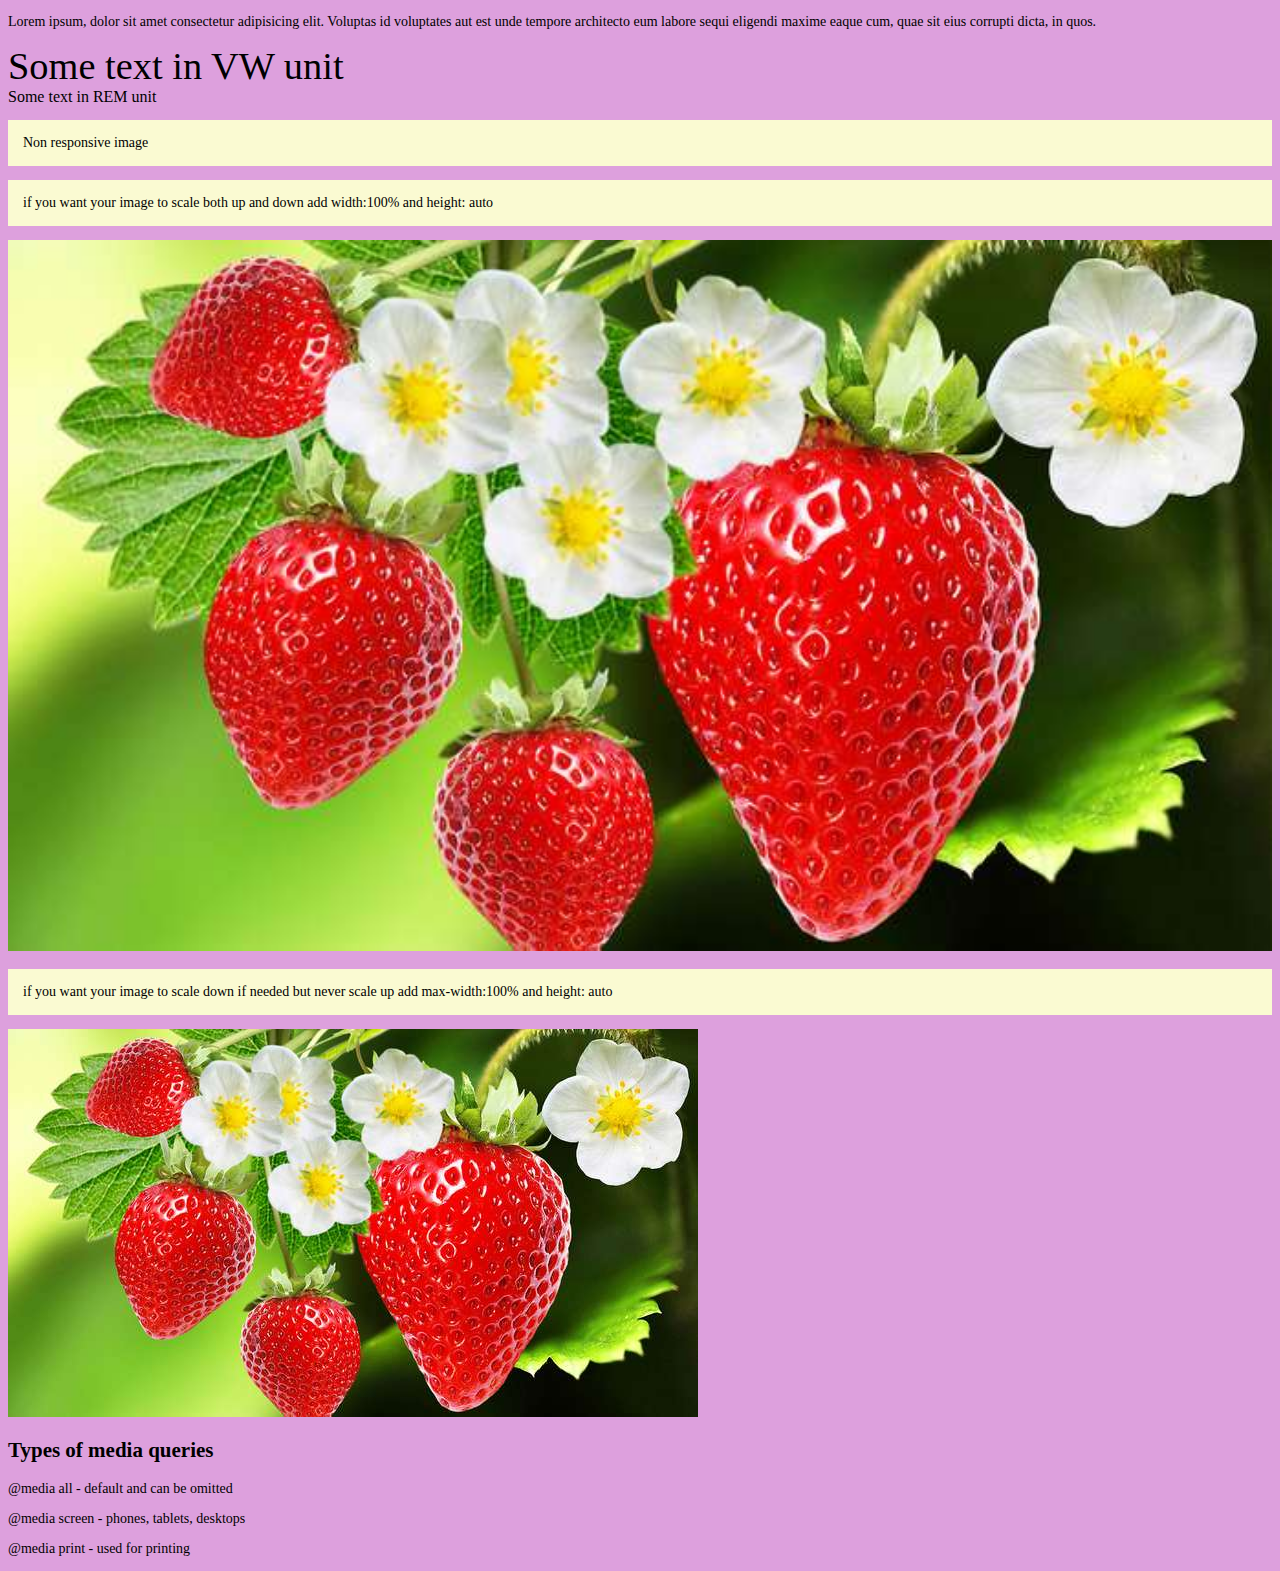
<file: responsive-1/index.html>
<!DOCTYPE html>
<html lang="en">
  <head>
    <meta charset="UTF-8" />
    <meta http-equiv="X-UA-Compatible" content="IE=edge" />
    <meta name="viewport" content="width=device-width, initial-scale=1.0" />
    <title>Responsive</title>
    <link rel="stylesheet" href="css/styles.css" />
  </head>
  <body>
    <!-- 
        Very important! Do not set withds in px
        Your website is responsive by default unless you start using PX for width or height

        You can still use px for cosmetic purposes or for max-width and min-width

        Avoid setting a fixed height..use min-height instead
     -->

    <p>
      Lorem ipsum, dolor sit amet consectetur adipisicing elit. Voluptas id
      voluptates aut est unde tempore architecto eum labore sequi eligendi
      maxime eaque cum, quae sit eius corrupti dicta, in quos.
    </p>

    <!-- responsive font-size -->
    <div class="vwFont">Some text in VW unit</div>
    <!-- could be tempting to use but it does not reflect user's choice -->
    <div class="remFont">Some text in REM unit</div>
    <!-- stick to rems for font-size -->

    <!-- responsive image -->
    <p class="note">Non responsive image</p>
    <!-- <img src="images/strawberry.jpeg" alt="strawberries fruits and flowers"> -->

    <p class="note">
      if you want your image to scale both up and down add width:100% and
      height: auto
    </p>

    <img
      class="responsive"
      src="images/strawberry.jpeg"
      alt="strawberries fruits and flowers"
    />

    <p class="note">
      if you want your image to scale down if needed but never scale up add
      max-width:100% and height: auto
    </p>

    <img
      class="responsive2"
      src="images/strawberry.jpeg"
      alt="strawberries fruits and flowers"
    />

    <!-- media queries -->

    <section>
      <h2>Types of media queries</h2>
      <p>@media all - default and can be omitted</p>
      <p>@media screen - phones, tablets, desktops</p>
      <p>@media print - used for printing</p>
    </section>
  </body>
</html>
</file>
<file: responsive-1/css/styles.css>
html {
  font-size: 62.5%; /* this corresponds to 10px */
}

body {
  font-size: 1.4rem;
  background-color: lightblue;
}

/* FONT-SIZE */

.vwFont {
  font-size: 3vw;
}

.remFont {
  font-size: 1.6rem;
}

/* IMAGES */

.note {
  background-color: lightgoldenrodyellow;
  padding: 1.5rem;
}

.responsive {
  /* scales up and down */
  width: 100%;
  height: auto;
}

.responsive2 {
  /* scales down but not up */
  max-width: 100%;
  height: auto;
}

/* MEDIA QUERIES */

/* 
    ANATOMY OF A MEDIA QUERY
    @media <device size> <orientation> {

    } 
*/

/* 
The above styles will be applied across all breakpoints 
Make sure to set generic styles outside first 
Use breakpoints only to change specific things
*/

/* 
you don't need to setup a media query specifically for mobile 
because that's the default 
*/

@media screen and (min-width: 576px) {
  /* Small devices (landscape phones, 576px and up) */

  body {
    background-color: lime;
  }
}

@media (min-width: 768px) {
  /* Medium devices (tablets, 768px and up) */

  body {
    background-color: gold;
  }
}

@media (min-width: 992px) {
  /* Large devices (desktops, 992px and up) */

  body {
    background-color: salmon;
  }
}

@media (min-width: 1200px) {
  /* X-Large devices (large desktops, 1200px and up) */

  body {
    background-color: plum;
  }
}

@media (min-width: 1400px) {
  /* XX-Large devices (larger desktops, 1400px and up) */

  body {
    background-color: lightskyblue;
  }
}

@media print {
  /* targets styles on printview */

  img {
    display: none;
  }
}
</file>
